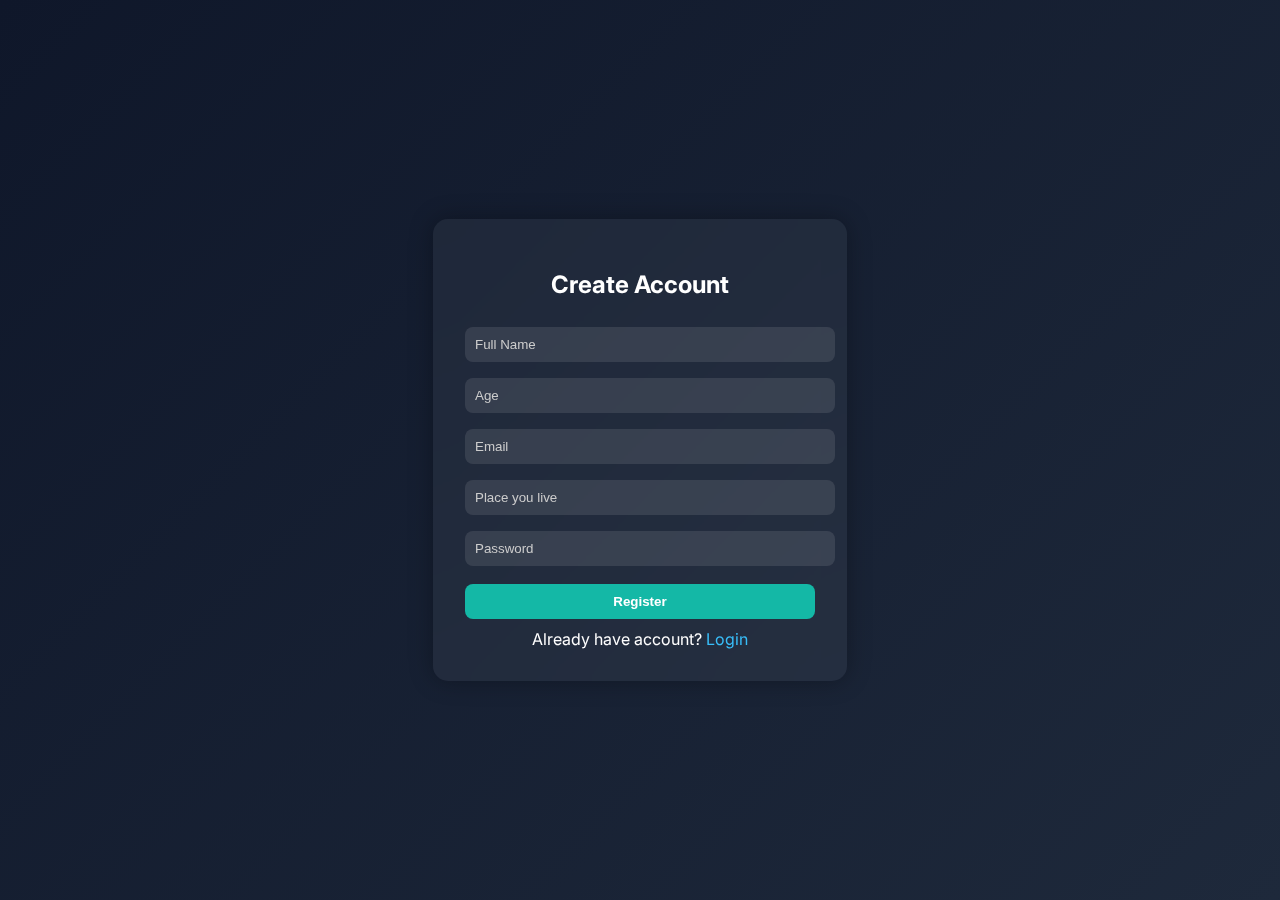
<file: register.html>
<!DOCTYPE html>
<html lang="en">
<head>
    <meta charset="UTF-8">
    <title>Register | Suraksha Safar</title>
    <meta name="viewport" content="width=device-width, initial-scale=1.0">

    <!-- Font -->
    <link href="https://fonts.googleapis.com/css2?family=Inter:wght@300;400;600&display=swap" rel="stylesheet">

    <style>
        body {
            margin: 0;
            font-family: 'Inter', sans-serif;
            background: linear-gradient(135deg, #0f172a, #1e293b);
            color: white;
            display: flex;
            justify-content: center;
            align-items: center;
            height: 100vh;
        }

        .register-container {
            background: rgba(255, 255, 255, 0.05);
            padding: 2rem;
            border-radius: 15px;
            width: 350px;
            backdrop-filter: blur(10px);
            box-shadow: 0 0 25px rgba(0,0,0,0.3);
        }

        h2 {
            text-align: center;
            margin-bottom: 20px;
        }

        input {
            width: 100%;
            padding: 10px;
            margin: 8px 0;
            border-radius: 8px;
            border: none;
            outline: none;
            background: rgba(255,255,255,0.1);
            color: white;
        }

        input::placeholder {
            color: #ccc;
        }

        button {
            width: 100%;
            padding: 10px;
            margin-top: 10px;
            border: none;
            border-radius: 8px;
            background: #14b8a6;
            color: white;
            font-weight: bold;
            cursor: pointer;
        }

        button:hover {
            background: #0d9488;
        }

        .link {
            text-align: center;
            margin-top: 10px;
        }

        .link a {
            color: #38bdf8;
            text-decoration: none;
        }
    </style>
</head>

<body>

<div class="register-container">
    <h2>Create Account</h2>

    <input type="text" id="name" placeholder="Full Name">
    <input type="number" id="age" placeholder="Age">
    <input type="email" id="email" placeholder="Email">
    <input type="text" id="place" placeholder="Place you live">
    <input type="password" id="password" placeholder="Password">

    <button onclick="registerUser()">Register</button>

    <div class="link">
        Already have account? <a href="/login">Login</a>
    </div>
</div>

<script>
function registerUser() {
    const name = document.getElementById("name").value;
    const age = document.getElementById("age").value;
    const email = document.getElementById("email").value;
    const place = document.getElementById("place").value;
    const password = document.getElementById("password").value;

    if (!name || !age || !email || !place || !password) {
        alert("Please fill all fields");
        return;
    }

    // Save in browser (demo purpose)
    localStorage.setItem("username", name);
    localStorage.setItem("email", email);

    alert("Registered Successfully ✅");

    window.location.href = "/login";
}
</script>

</body>
</html>
</file>
